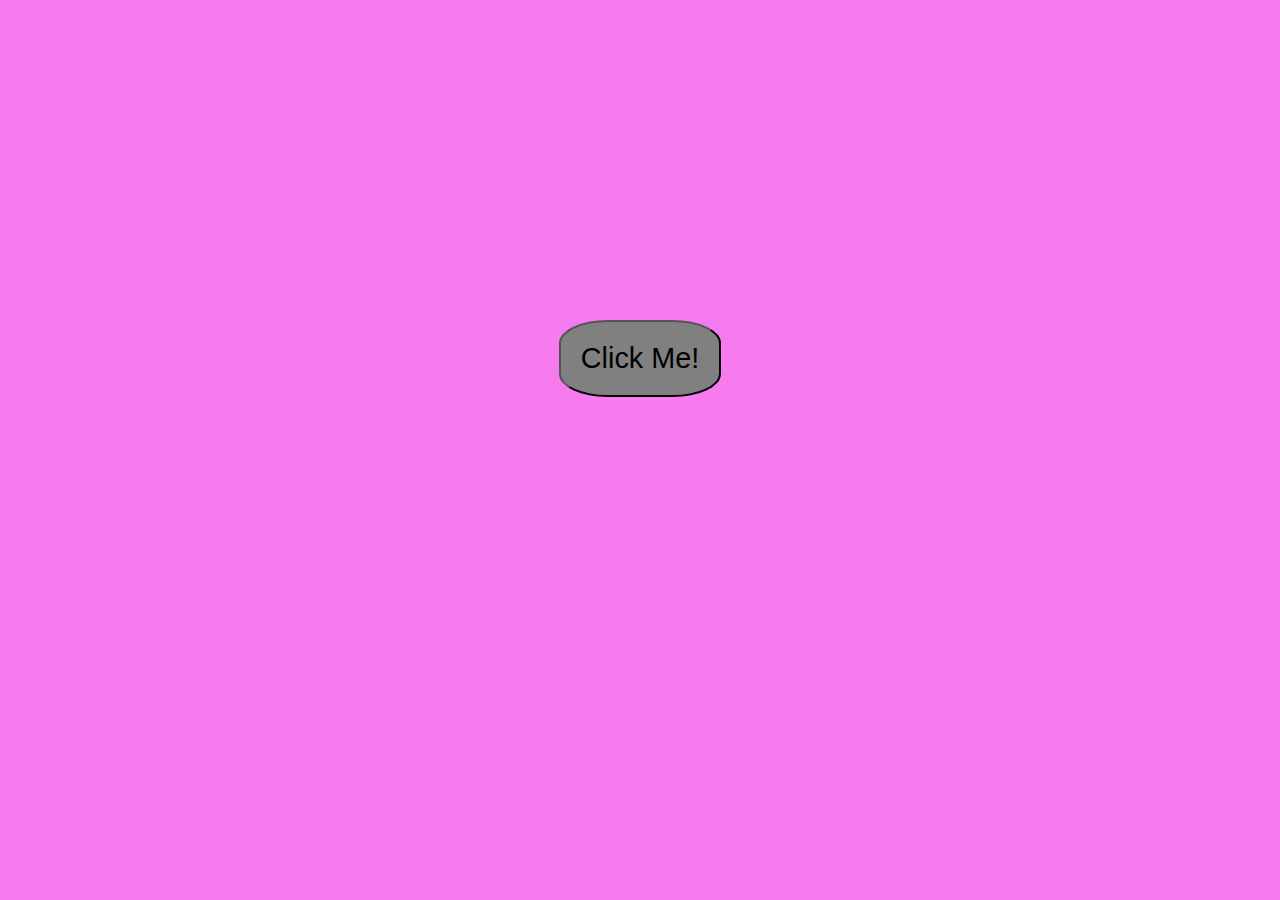
<file: 100plus/1/index.html>
<!DOCTYPE html>
<html lang="en">
<head>
	<meta charset="UTF-8">
	<meta name="viewport" content="width=device-width, initial-scale=1.0">
	<link rel="stylesheet" href="style.css">
	<title>Change bg color</title>
</head>
<body>
	<input type="submit" value="Click Me!" onclick="clickBtn(this);">
	<script src="app.js"></script>
</body>
</html>
</file>
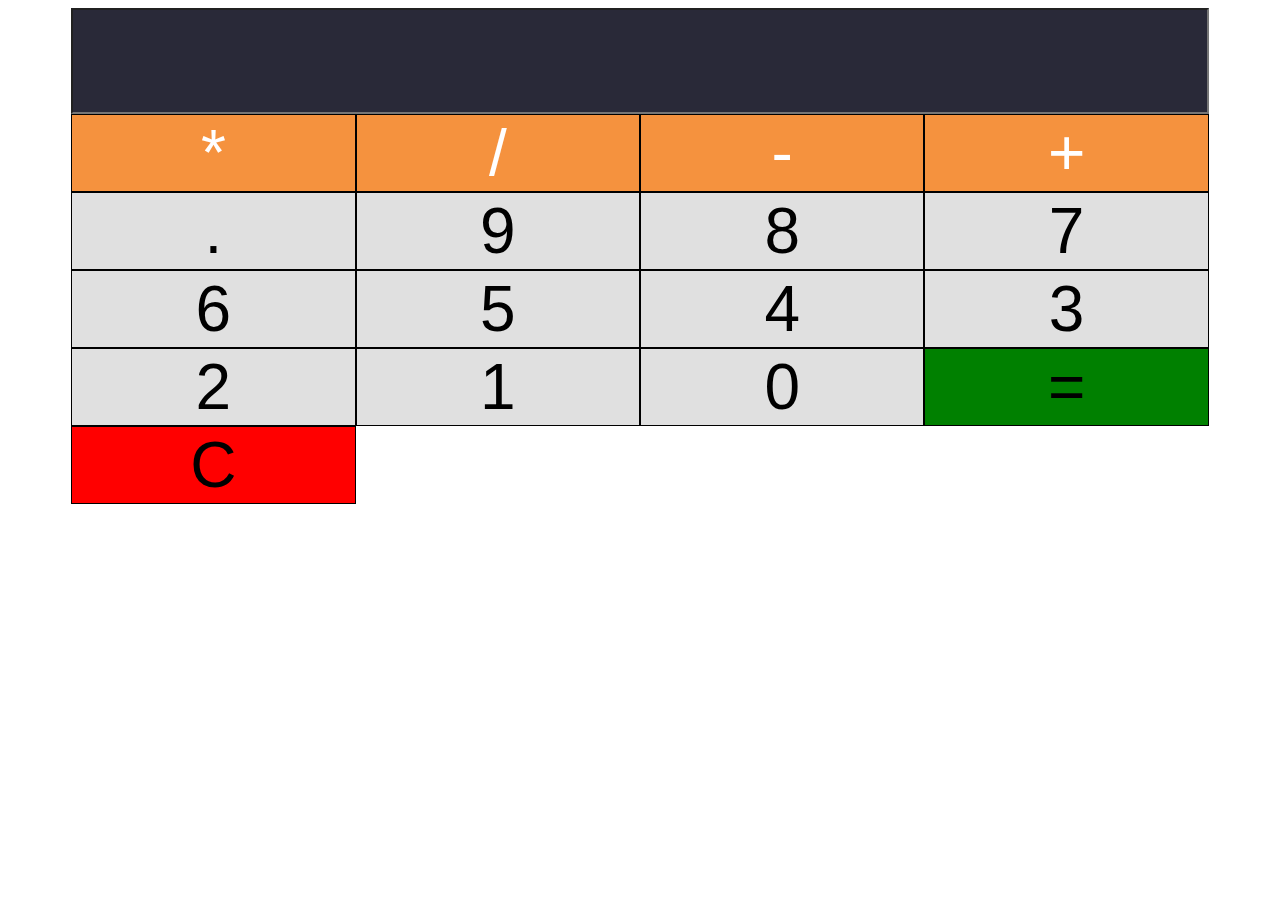
<file: 100plus/10/index.html>
<!DOCTYPE html>
<html lang="en">
<head>
    <meta charset="UTF-8">
    <meta name="viewport" content="width=device-width, initial-scale=1.0">
    <link rel="stylesheet" href="style.css">
    <title>Document</title>
</head>
<body>
    <div id="wrapper">
        <input type="text" id="input">
        <div class="buttons">
            <button class="operation btn">*</button>
            <button class="operation btn">/</button>
            <button class="operation btn">-</button>
            <button class="operation btn">+</button>
            <button class="number btn">.</button>
            <button class="number btn">9</button>
            <button class="number btn">8</button>
            <button class="number btn">7</button>
            <button class="number btn">6</button>
            <button class="number btn">5</button>
            <button class="number btn">4</button>
            <button class="number btn">3</button>
            <button class="number btn">2</button>
            <button class="number btn">1</button>
            <button class="number btn">0</button>
            <button id="result">=</button>
            <button id="clear">C</button>
        </div>
    </div>
    <script src="app.js"></script>
</body>
</html>
</file>
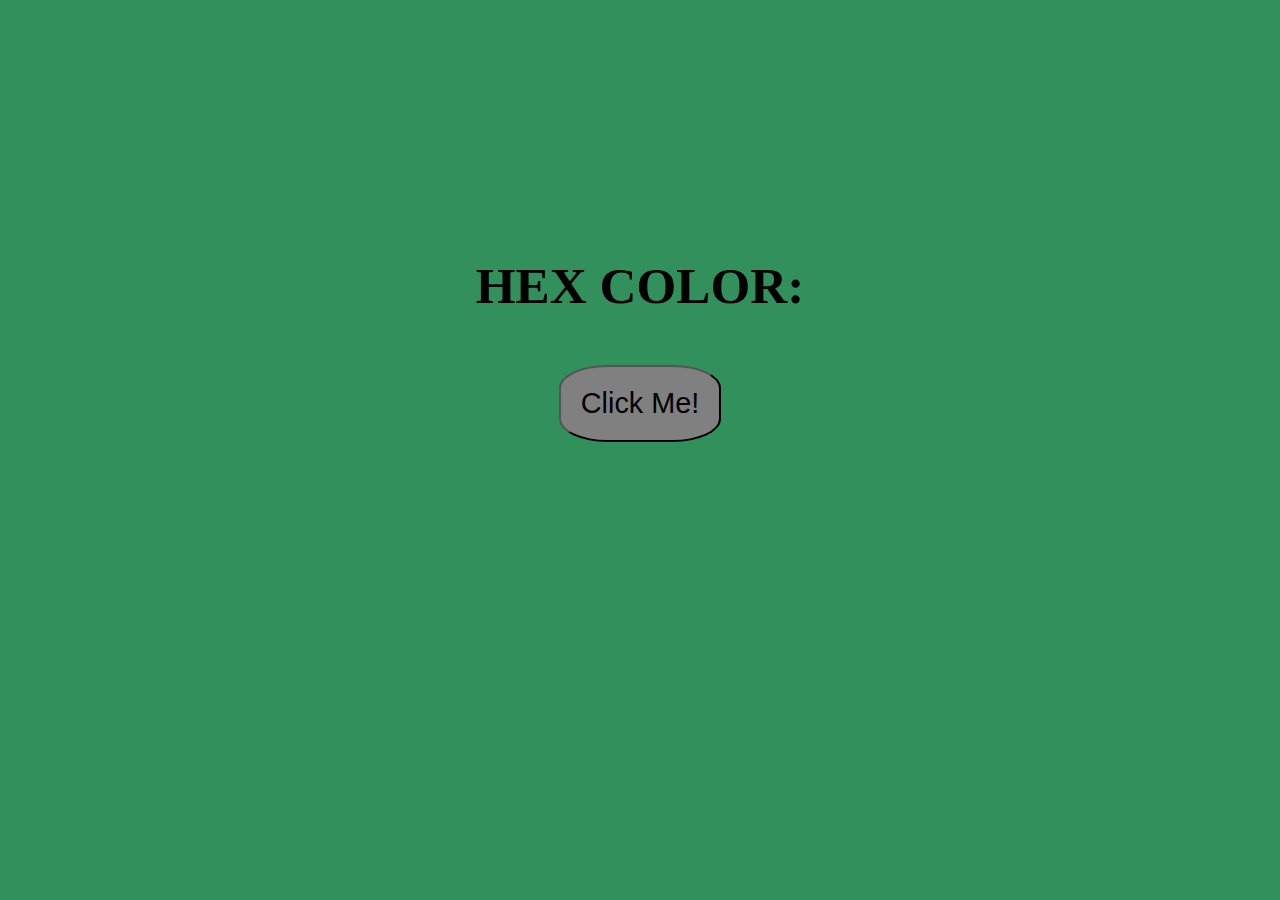
<file: 100plus/2/index.html>
<!DOCTYPE html>
<html lang="en">
<head>
	<meta charset="UTF-8">
	<meta name="viewport" content="width=device-width, initial-scale=1.0">
	<link rel="stylesheet" href="style.css">
	<title>Generate random HEX color</title>
</head>
<body>
	<h1>HEX COLOR: <span id="hex"></span></h1>
	<input type="submit" value="Click Me!" onclick="clickBtn()">
	<script src="app.js"></script>
</body>
</html>
</file>
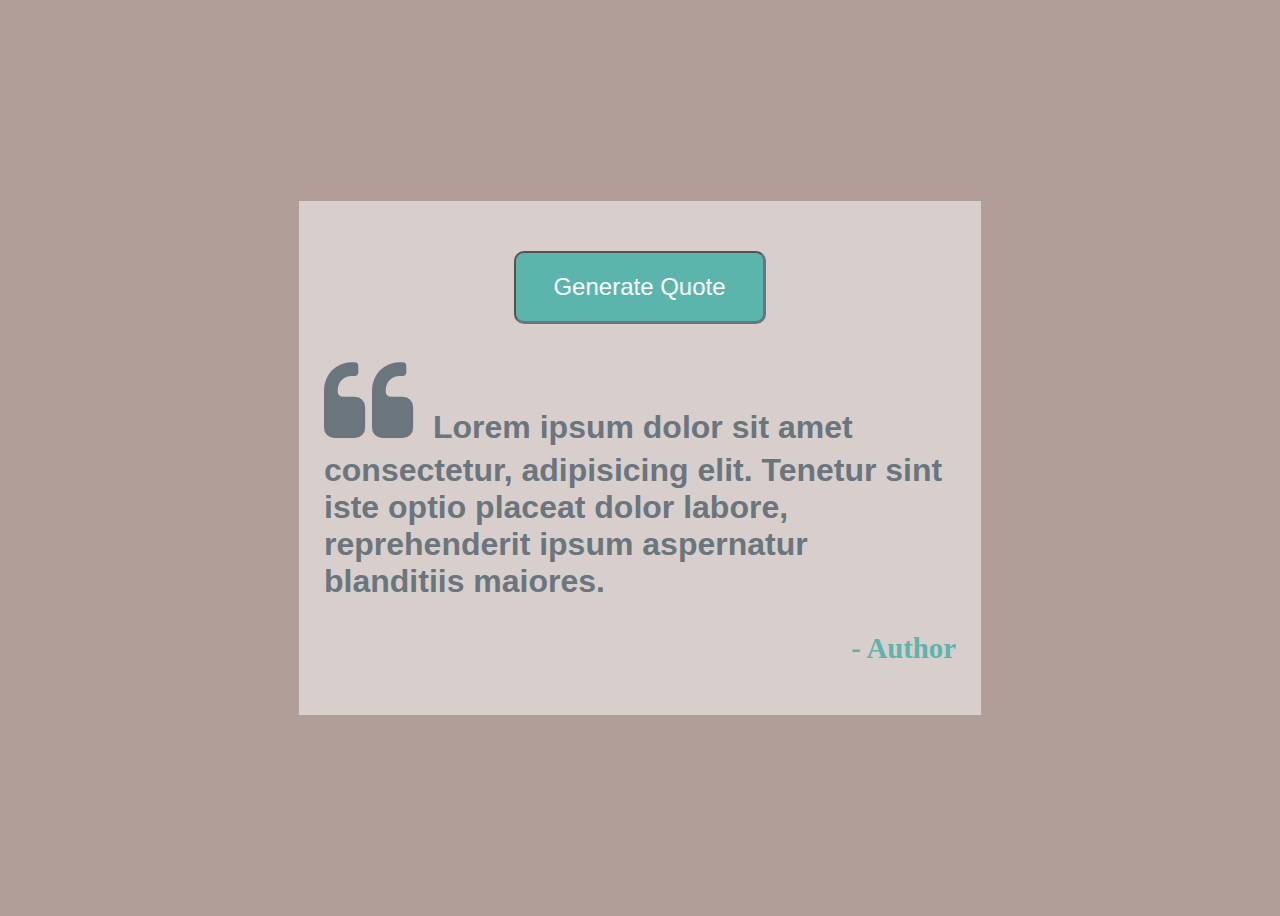
<file: 100plus/3/index.html>
<!DOCTYPE html>
<html lang="en">
<head>
	<meta charset="UTF-8">
	<meta name="viewport" content="width=device-width, initial-scale=1.0">
	<link rel="stylesheet" href="https://maxcdn.bootstrapcdn.com/font-awesome/4.5.0/css/font-awesome.min.css">
	<link rel="stylesheet" href="style.css">
	<title>Random Quotes Project</title>
</head>
<body>
	<div id="wrapper">
		<div id="blockquote"> 
			<input type="submit" onclick="generateQuote()" value="Generate Quote">
			<p id="quote"><i class="fa fa-quote-left fa-3x" id="q"></i>Lorem ipsum dolor sit amet consectetur, adipisicing elit. Tenetur sint iste optio placeat dolor labore, reprehenderit ipsum aspernatur blanditiis maiores.</p>
			<h5 id="author">- Author</h5>
		</div>
	</div>
	<script src="app.js"></script>
</body>
</html>
</file>
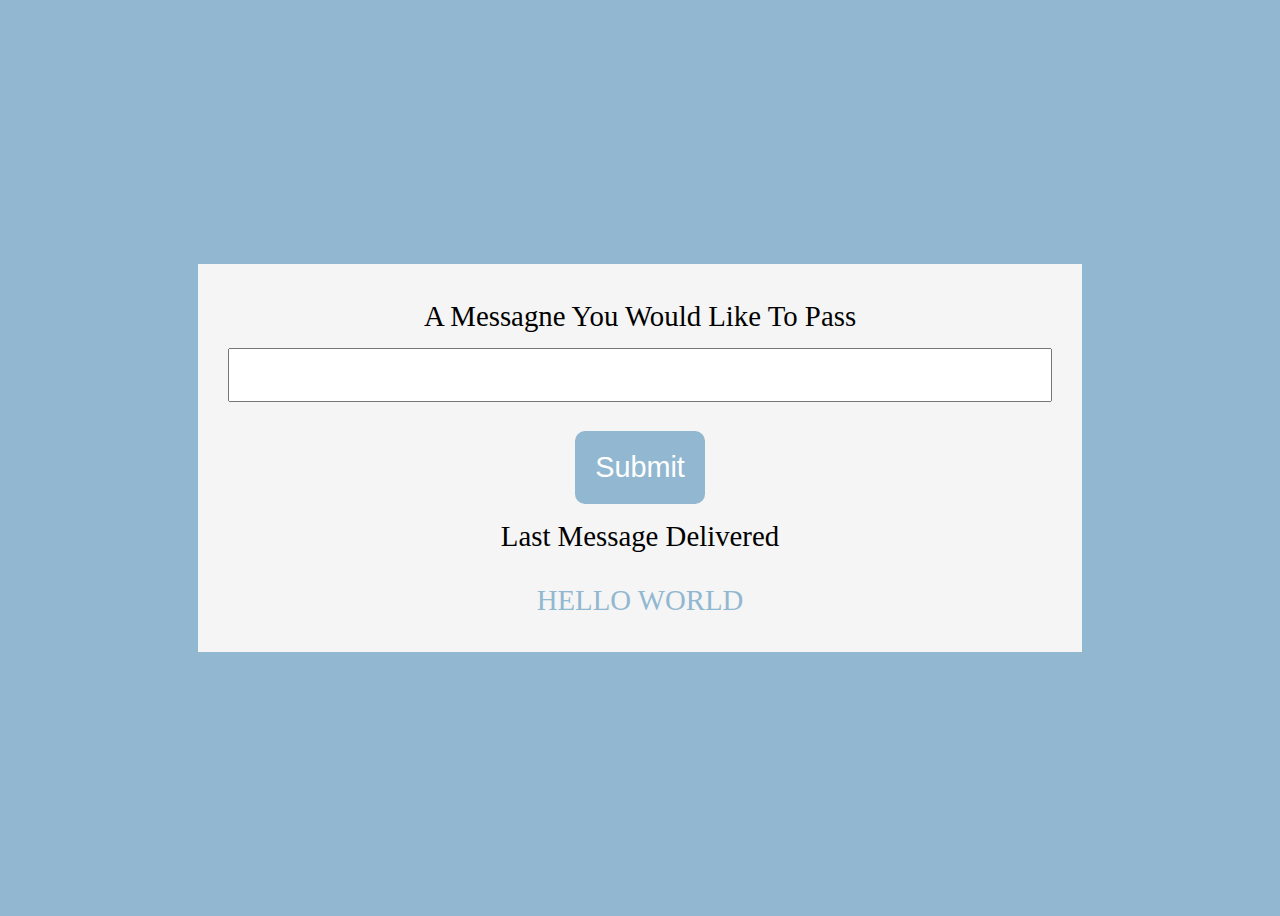
<file: 100plus/4/index.html>
<!DOCTYPE html>
<html lang="en">
<head>
	<meta charset="UTF-8">
	<meta name="viewport" content="width=device-width, initial-scale=1.0">
	<link rel="stylesheet" href="style.css">
	<title>Pass the Message Project</title>
</head>
<body>
	<div id="wrapper">
		<div id="blockMessage">
			<span>A Messagne You Would Like To Pass</span>
			<input type="text" id="message">
			<input type="submit" id="btn" onclick="submitMessage()">
			<span id="error">Please Enter A Value To Pass</span>
			<span>Last Message Delivered</span>
			<span id="result">HELLO WORLD</span>
		</div>
	</div>
	<script src="app.js"></script>
</body>
</html>
</file>
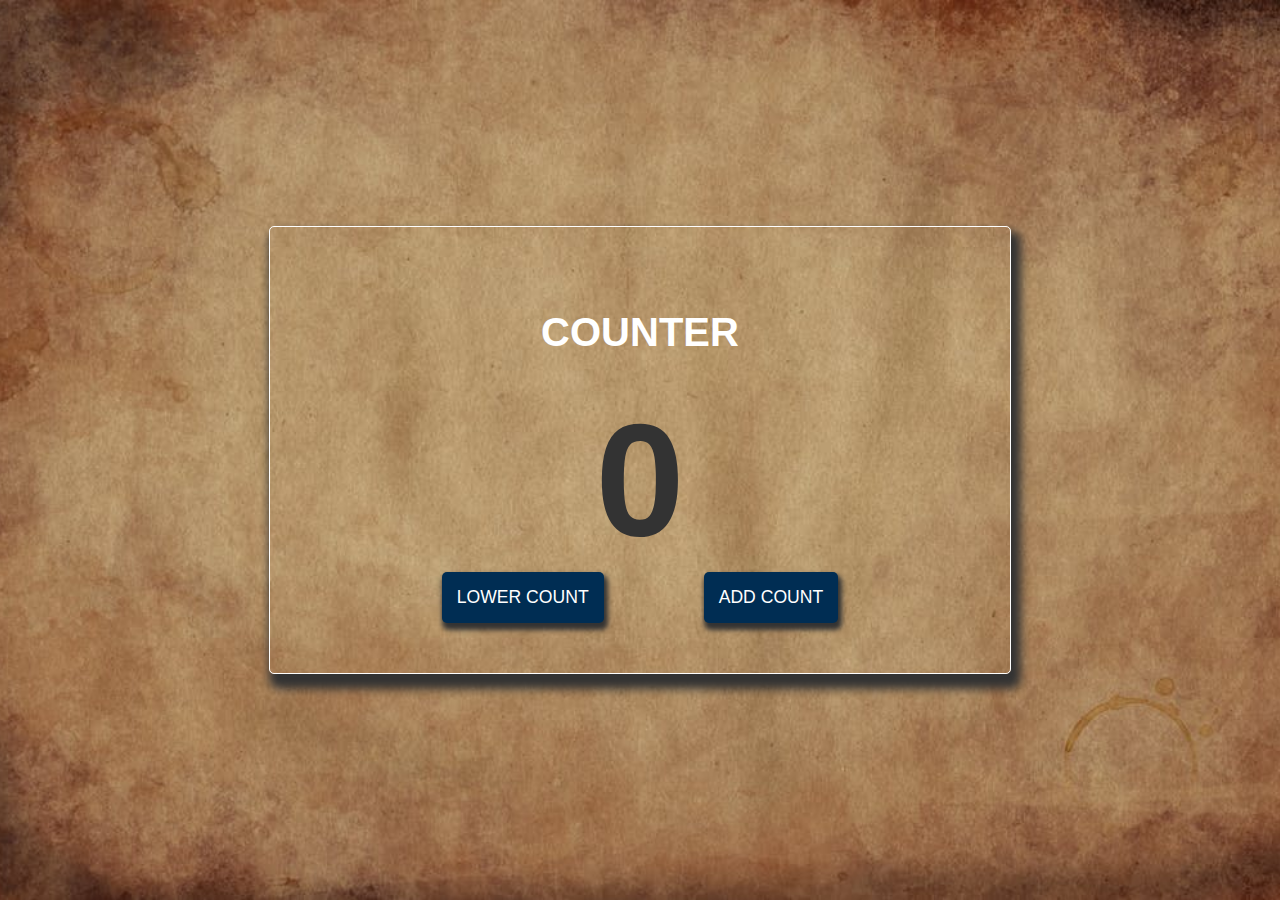
<file: 100plus/5/index.html>
<!DOCTYPE html>
<html lang="en">
<head>
	<meta charset="UTF-8">
	<meta name="viewport" content="width=device-width, initial-scale=1.0">
	<link rel="stylesheet" href="style.css">
	<title>Counter JavaScript Project</title>
</head>
<body>
	<div id="counter">
		<h2>COUNTER</h2>
		<span id="result">0</span>
		<div id="btnBlock">
			<input type="submit" id="lower" value="LOWER COUNT" class="btn" onclick="lowerNum()">
			<input type="submit" id="add" value="ADD COUNT" class="btn" onclick="addNum()">
		</div>
	</div>
	<script src="app.js"></script>
</body>
</html>
</file>
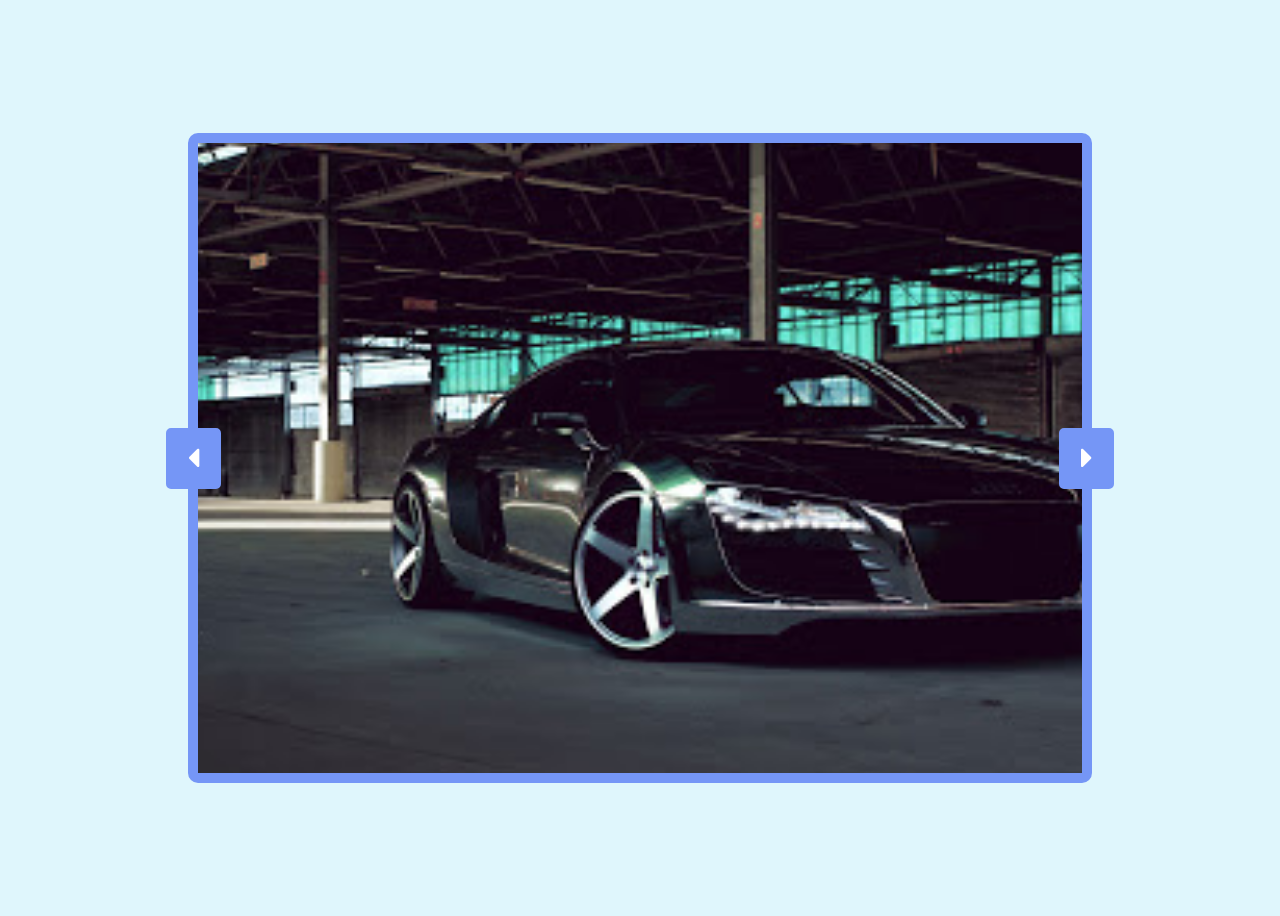
<file: 100plus/6/index.html>
<!DOCTYPE html>
<html lang="en">
<head>
	<meta charset="UTF-8">
	<meta name="viewport" content="width=device-width, initial-scale=1.0">
	<link rel="stylesheet" href="style.css">
	<link rel="stylesheet" href="https://cdnjs.cloudflare.com/ajax/libs/font-awesome/4.7.0/css/font-awesome.min.css">
	<title>Background Image Slider Project</title>
</head>
<body>
	<div id="wrapper">
		<div id="content"></div>
	</div>
	<div id="buttons">
		<a class="btn btn-left" onclick="left()"><i class="fa fa-caret-left"></i></a>
		<a class="btn btn-right" onclick="right()"><i class="fa fa-caret-right"></i></a>
	</div>
	<script src="app.js"></script>
</body>
</html>
</file>
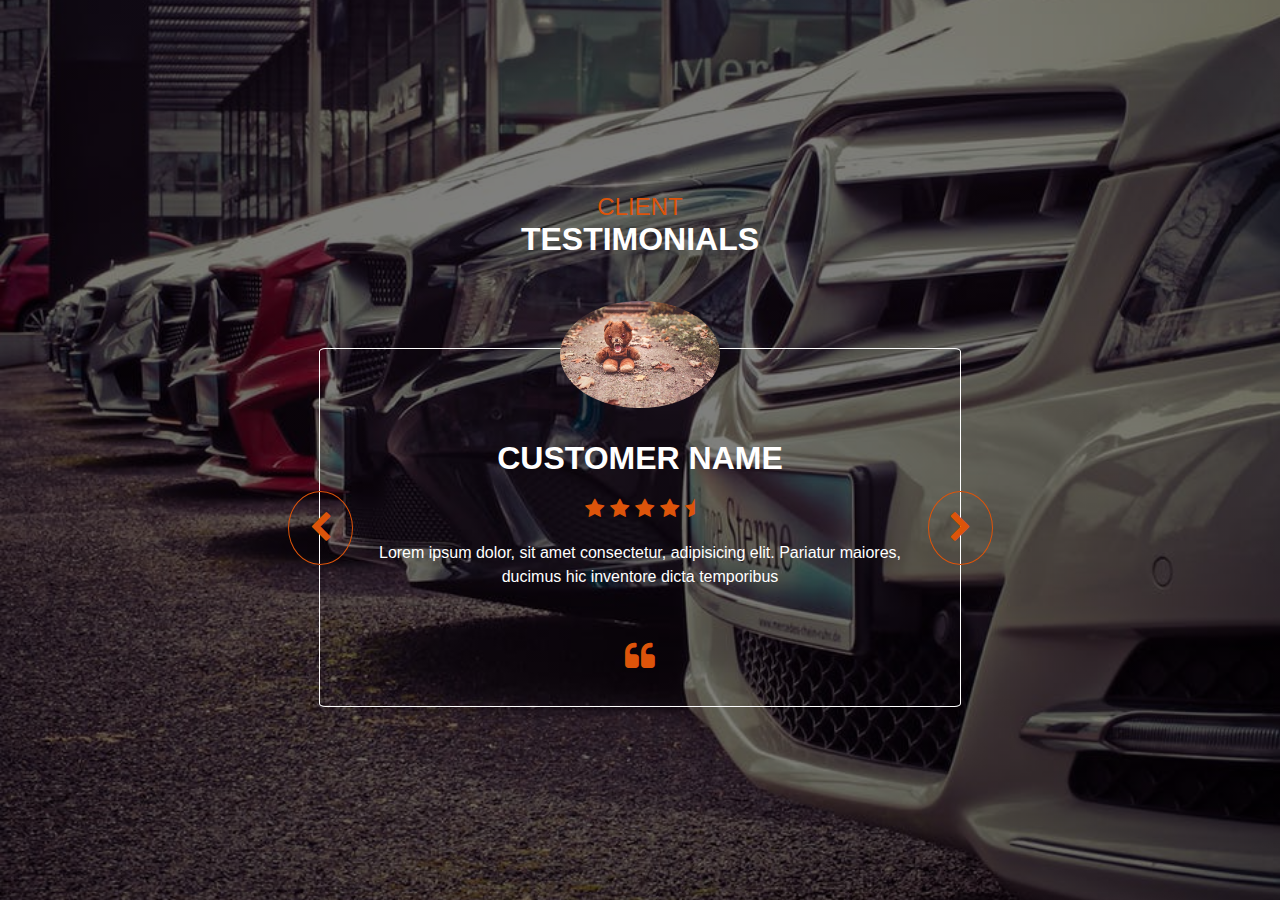
<file: 100plus/7/index.html>
<!DOCTYPE html>
<html lang="en">
<head>
	<meta charset="UTF-8">
	<meta name="viewport" content="width=device-width, initial-scale=1.0">
	<link rel="stylesheet" href="style.css">
	<link rel="stylesheet" href="https://maxcdn.bootstrapcdn.com/font-awesome/4.5.0/css/font-awesome.min.css">
	<title>Testimonials-Project</title>
</head>
<body class="flex col">
	<div class="header-info flex col">
		<span id="client" class="clr">CLIENT</span>
		<h1 class="clr-2">TESTIMONIALS</h1>
	</div>
	<div id="wrapper" class="flex col">
		<div class="customer-card flex col">
			<img src="./img/customer-0.jpg" id="customer-photo" class="flex">
			<h3 id="customer-name" class="clr-2">Customer Name</h3>
			<span class="star-icon">
				<i class="fa fa-star clr"></i>
				<i class="fa fa-star clr"></i>
				<i class="fa fa-star clr"></i>
				<i class="fa fa-star clr "></i>
				<i class="fa fa-star-half clr"></i>
			</span>
			<p id="testimonial" class="clr-2">
				Lorem ipsum dolor, sit amet consectetur, adipisicing elit. Pariatur maiores, ducimus hic inventore dicta temporibus
			</p>
			<span class="quote-icon clr">
				<i class="fa fa-quote-left"></i>
			</span>
		</div>
		<div id="buttons" class="flex">
			<a href="#" id="prev" class="clr flex"><i class="fa fa-chevron-left"></i></a>
			<a href="#" id="next" class="clr flex"><i class="fa fa-chevron-right"></i></a>
		</div>
	</div>
	<script src="app.js"></script>
</body>
</html>
</file>
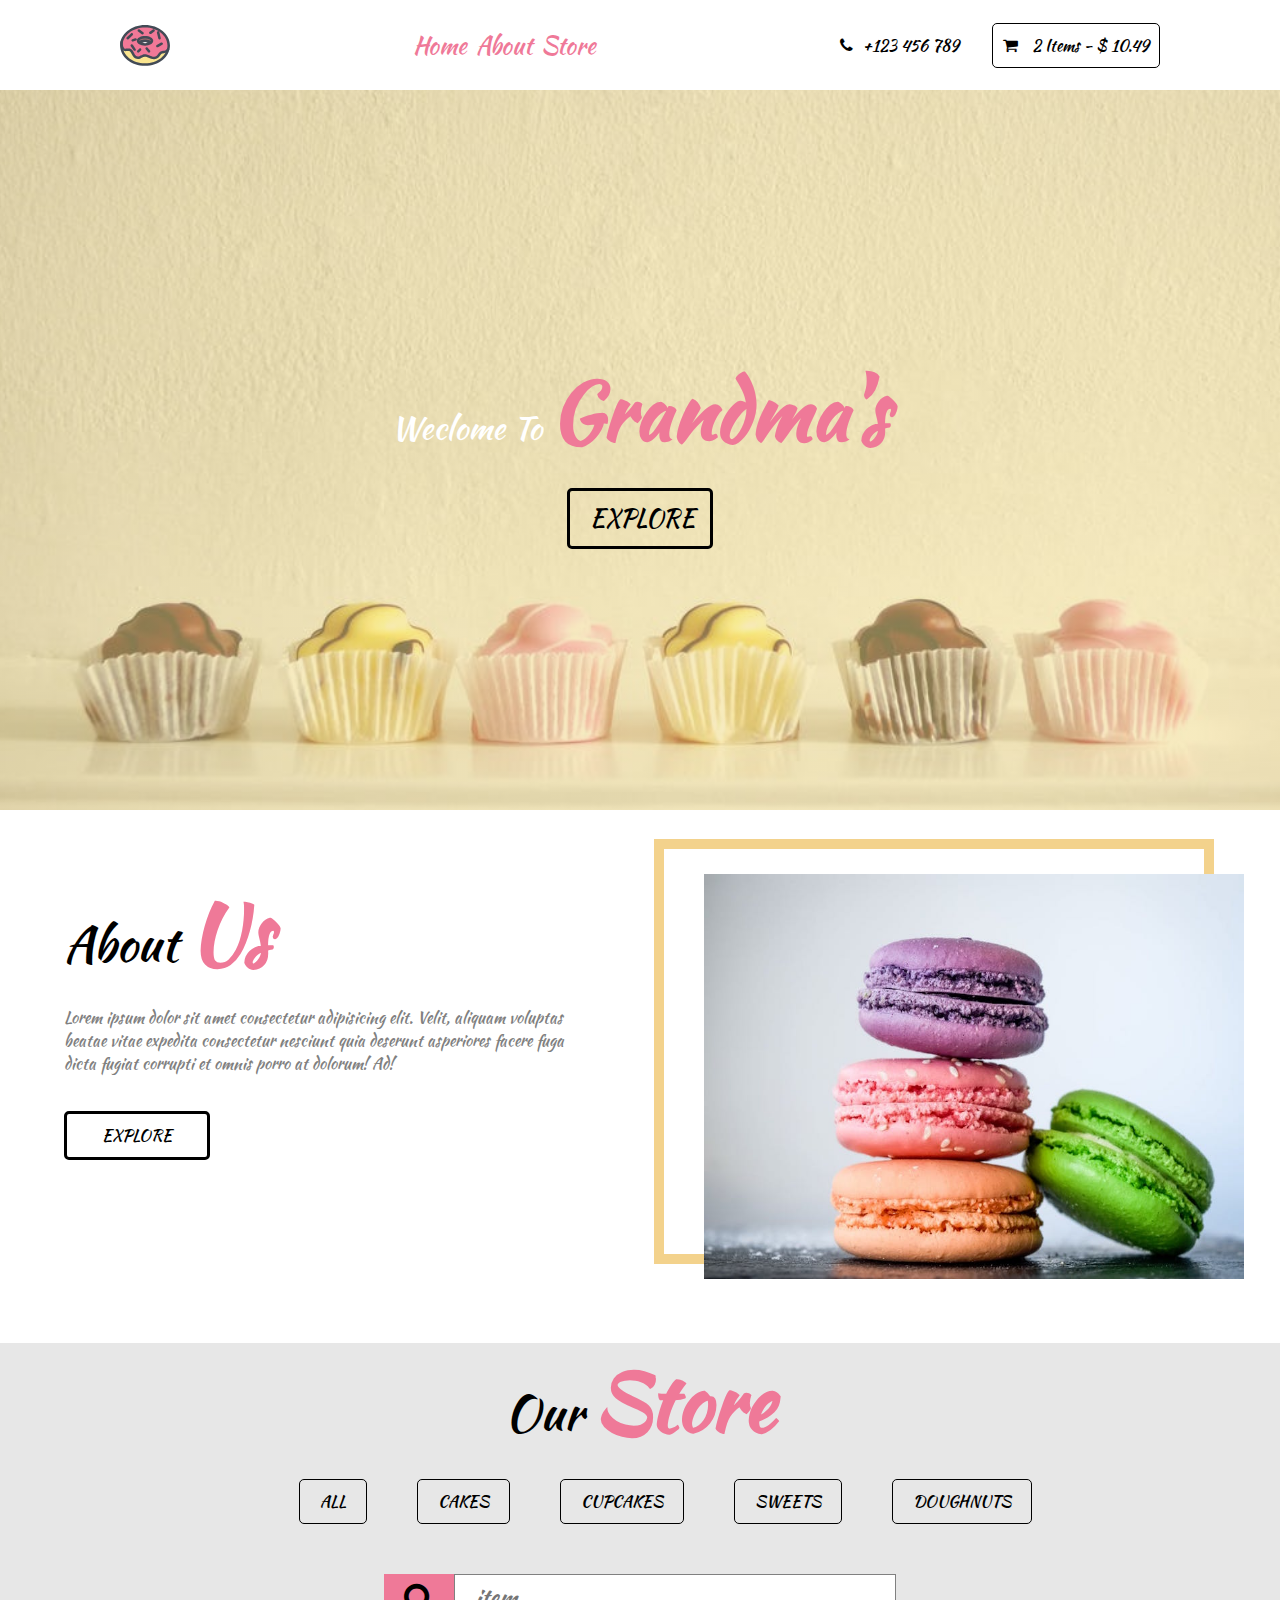
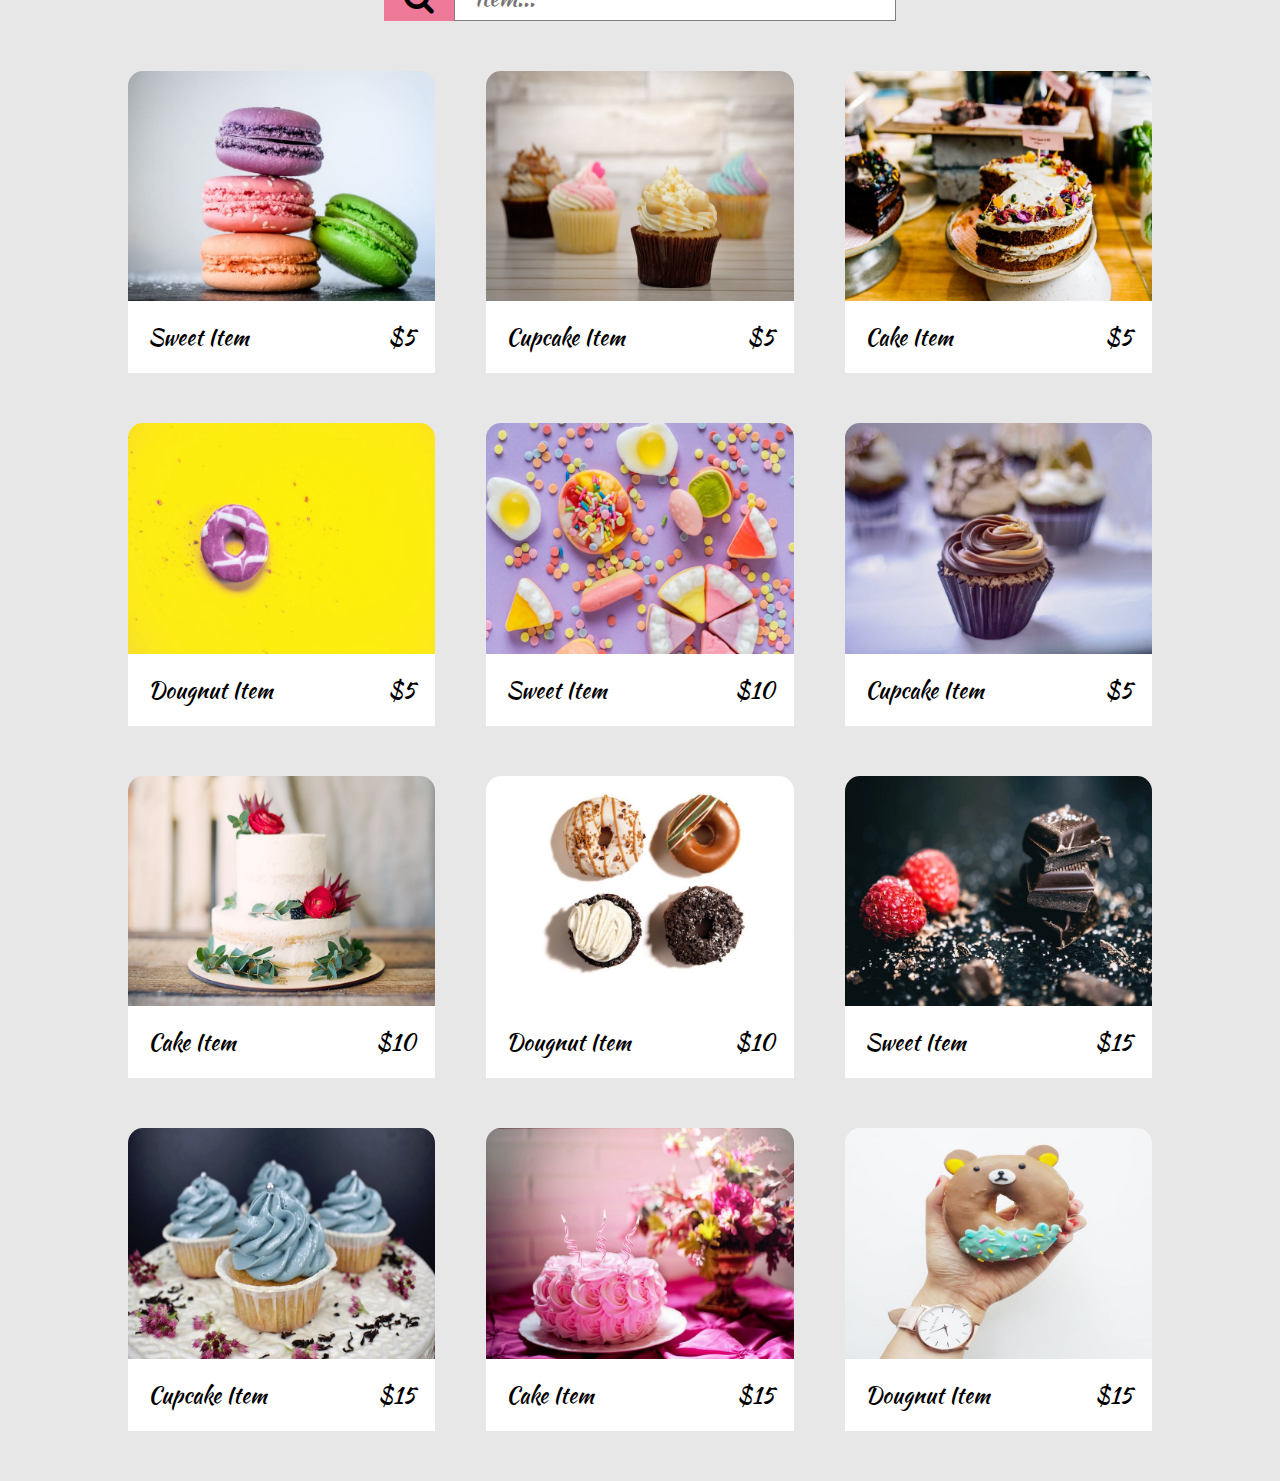
<file: 100plus/8/index.html>
<!DOCTYPE html>
<html lang="en">
<head>
	<meta charset="UTF-8">
	<meta name="viewport" content="width=device-width, initial-scale=1.0">
	<link rel="stylesheet" href="style.css">
	<link rel="stylesheet" href="https://maxcdn.bootstrapcdn.com/font-awesome/4.5.0/css/font-awesome.min.css">
	<title>Filter-Project</title>
</head>
<body>
	<div id="wrapper">
		<header>
			<div id="logo" class="margin-header"><a href="#"><img src="img/logo.svg" alt=""></a></div>
			<nav>
				<a href="#" class="clr-1">Home</a>
				<a href="#about" class="clr-1">About</a>
				<a href="#store" class="clr-1">Store</a>
			</nav>
			<div id="info">
				<a href="#" class="clr-2"><i class="fa fa-phone"></i>+123 456 789</a>
				<a href="#" class="clr-2 btn-1">
					<i class="fa fa-shopping-cart"></i>
					<span id="item-count">2</span> 
					<span>Items - $</span>
					<span id="item-total">10.49</span>
				</a>
			</div>
		</header>
		<div id="welcome">
			<span>Weclome To <span class="big-pink">Grandma's</span></span>
			<a href="#store" class="btn-2">Explore</a>
		</div>
		<div id="about-us-block">
			<div id="about">
				<span class="header-text">About <span class="big-pink">Us</span></span>
				<p>
					Lorem ipsum dolor sit amet consectetur adipisicing elit. Velit, aliquam voluptas beatae vitae expedita consectetur nesciunt quia deserunt asperiores facere fuga dicta fugiat corrupti et omnis porro at dolorum! Ad!
				</p>
				<a href="#about" class="btn-2" name="about">Explore</a>
			</div>
			<div id="image">
				<img src="./img/sweets-1.jpeg" id="main-image">
				<div id="border"></div>
			</div>
		</div>
		<div id="store" name="store">
			<div id="store-top">
				<span class="header-text">Our <span class="big-pink">Store</span></span>
			</div>
			<div id="store-nav" class="storeNav">
				<a href="#search" class="btn-3" id="All">all</a>
				<a href="#search" class="btn-3" id="Cakes">cakes</a>
				<a href="#search" class="btn-3" id="Cupcakes">cupcakes</a>
				<a href="#search" class="btn-3" id="Sweets">sweets</a>
				<a href="#search" class="btn-3" id="Doughnuts">doughnuts</a>
			</div>
			<div class="input-group">
				<div>
					<span class="search-box" id="search-icon"><i class="fa fa-search" name="search"></i></span>
					<input type="text" class="form-control" placeholder="item..." id="search-item">
				</div>
			</div>
			<div id="store-items" data-category="All">
				<div class="store-item" data-category="Sweets">
					<div class="img-container">
						<img src="./img/sweets-1.jpeg" alt="" class="store-img">
						<span class="store-item-icon">
                			<i class="fa fa-shopping-cart"></i>
              			</span>
					</div>
					<div class="store-item-info">
						<span class="name-item" data-name="Sweet Item"></span>
						<span class="price-item" data-price="$5"></span>
					</div>
				</div>
				<div class="store-item" data-category="Cupcakes">
					<div class="img-container">
						<img src="./img/cupcake-1.jpeg" alt="" class="store-img">
						<span class="store-item-icon">
                			<i class="fa fa-shopping-cart"></i>
              			</span>
              		</div>
					<div class="store-item-info">
						<span class="name-item" data-name="Cupcake Item"></span>
						<span class="price-item" data-price="$5"></span>
					</div>
				</div>
				<div class="store-item" data-category="Cakes">
					<div class="img-container">
						<img src="./img/cake-1.jpeg" alt="" class="store-img">
						<span class="store-item-icon">
                			<i class="fa fa-shopping-cart"></i>
              			</span>
					</div>
					<div class="store-item-info">
						<span class="name-item" data-name="Cake Item"></span>
						<span class="price-item"data-price="$5"></span>
					</div>
				</div>

				<div class="store-item" data-category="Doughnuts">
					<div class="img-container">
						<img src="./img/doughnut-1.jpeg" alt="" class="store-img">
						<span class="store-item-icon">
                			<i class="fa fa-shopping-cart"></i>
              			</span>
					</div>
					<div class="store-item-info">
						<span class="name-item" data-name="Dougnut Item"></span>
						<span class="price-item" data-price="$5"></span>
					</div>
				</div>
				<div class="store-item" data-category="Sweets">
					<div class="img-container">
					<img src="./img/sweets-2.jpeg" alt="" class="store-img">
					<span class="store-item-icon">
                			<i class="fa fa-shopping-cart"></i>
              			</span>
					</div>
					<div class="store-item-info">
						<span class="name-item" data-name="Sweet Item"></span>
						<span class="price-item" data-price="$10"></span>
					</div>
				</div>
				<div class="store-item" data-category="Cupcakes">
					<div class="img-container">
						<img src="./img/cupcake-2.jpeg" alt="" class="store-img">
						<span class="store-item-icon">
                			<i class="fa fa-shopping-cart"></i>
              			</span>
					</div>
					<div class="store-item-info">
						<span class="name-item" data-name="Cupcake Item"></span>
						<span class="price-item" data-price="$5"></span>
					</div>
				</div>

				<div class="store-item" data-category="Cakes">
					<div class="img-container">
						<img src="./img/cake-2.jpeg" alt="" class="store-img">
						<span class="store-item-icon">
                			<i class="fa fa-shopping-cart"></i>
              			</span>
					</div>
					<div class="store-item-info">
						<span class="name-item" data-name="Cake Item"></span>
						<span class="price-item" data-price="$10"></span>
					</div>
				</div>
				<div class="store-item" data-category="Doughnuts">
					<div class="img-container">
						<img src="./img/doughnut-2.jpeg" alt="" class="store-img">
						<span class="store-item-icon">
                			<i class="fa fa-shopping-cart"></i>
              			</span>
					</div>
					<div class="store-item-info">
						<span class="name-item" data-name="Dougnut Item"></span>
						<span class="price-item" data-price="$10"></span>
					</div>
				</div>
				<div class="store-item" data-category="Sweets">
					<div class="img-container">
						<img src="./img/sweets-3.jpeg" alt="" class="store-img">
						<span class="store-item-icon">
                			<i class="fa fa-shopping-cart"></i>
              			</span>
					</div>
					<div class="store-item-info">
						<span class="name-item" data-name="Sweet Item"></span>
						<span class="price-item"data-price="$15"></span>
					</div>
				</div>
				<div class="store-item" data-category="Cupcakes">
					<div class="img-container">
						<img src="./img/cupcake-3.jpeg" alt="" class="store-img">
						<span class="store-item-icon">
                			<i class="fa fa-shopping-cart"></i>
              			</span>
					</div>
					<div class="store-item-info">
						<span class="name-item" data-name="Cupcake Item"></span>
						<span class="price-item" data-price="$15"></span>
					</div>
				</div>
				<div class="store-item" data-category="Cakes">
					<div class="img-container">
						<img src="./img/cake-3.jpeg" alt="" class="store-img">
						<span class="store-item-icon">
                			<i class="fa fa-shopping-cart"></i>
              			</span>
					</div>
					<div class="store-item-info">
						<span class="name-item" data-name="Cake Item"></span>
						<span class="price-item" data-price="$15"></span>
					</div>
				</div>
				<div class="store-item" data-category="Doughnuts">
					<div class="img-container">
						<img src="./img/doughnut-3.jpeg" alt="" class="store-img">
						<span class="store-item-icon">
                			<i class="fa fa-shopping-cart"></i>
              			</span>
              		</div>
					<div class="store-item-info">
						<span class="name-item" data-name="Dougnut Item"></span>
						<span class="price-item" data-price="$15"></span>
					</div>
				</div>
			</div>
		</div>
	</div>
	<div id="container">
		<div id="modal-bg">
			<span id="modal-close"><i class="fa fa-times-circle"></i></span>
			<div id="modal-item"></div>
			<span class="modal-control" id="btnLeft"><i class="fa fa-caret-left"></i></span>
			<span class="modal-control" id="btnRight"><i class="fa fa-caret-right"></i></span>
		</div>
	</div>
	<script src="app.js"></script>
</body>
</html>
</file>
<file: 100plus/1/style.css>
* {
	margin: 0;
	padding: 0;
}

body {
	display: flex;
	flex-direction: column;
	align-items: center;
	justify-content: center;
	background-color: #F67BEF;
}

input {
	margin-top: 25%;
	font-size: 1.8em;
	background-color: gray;
	border-radius: 30%;
	padding: 20px;
}
</file>
<file: 100plus/10/style.css>
body {
    display: flex;
    justify-content: center;
    align-items: center;
}

#wrapper {
    display: flex;
    flex-direction: column;
    flex-wrap: wrap;
    width: 90%;
}

.buttons {
    display: flex;
    flex-wrap: wrap;
}

.operation {
    background-color: rgb(245,146,62);
    color: white;
}

.buttons button {
    width: 25%;
    display: flex;
    justify-content: center;
    align-items: center;
    font-size: 4rem;
    transition: 2s;
    border: 1px solid black;
}

.buttons button:hover {
    background-color: blue;
    transition: 2s;
    color: white;
}

#input {
    font-size: 5rem;
    padding: 5px;
    background-color: rgb(41,41,56);
    color: white;
}

#result {
    background-color: green;
}

#result:hover {
    background-color: blue;
}

#clear {
    background-color: red;
}

#clear:hover {
    background-color: blue;
}

.number {
    background-color:rgb(224,224,224)
}
</file>
<file: 100plus/2/style.css>
* {
	margin: 0;
	padding: 0;
}

body {
	display: flex;
	flex-direction: column;
	align-items: center;
	justify-content: center;
	padding-top: 20%;
	background: #32905C;
}

h1 {
	font-size: 3.2rem;
	margin-bottom: 50px;
}

input {
	font-size: 1.8em;
	background-color: gray;
	border-radius: 30%;
	padding: 20px;
}
</file>
<file: 100plus/3/style.css>
body {
	background: #B19E99;
	display: flex;
	min-height: 100vh;
}

#wrapper {
	display: flex;
	width: 100%;
	flex-direction: row;
	align-items: center;
	justify-content: center;
}

#blockquote {
	display: flex;
	flex-direction: column;
	background: #D8CFCC;
	width: 50%;
	padding: 50px 25px;
	align-items: center;
	align-self: center;
}

p {
	font-size: 2rem;
	color: #6B757D;
	font-family: "Arial", sans-serif;
	font-weight: bold;
}

i {
	margin-right: 20px;
}

input {
	display: flex;
	justify-content: center;
	text-decoration: none;
	width: 40%;
	padding: 20px 0;
	font-size: 1.5rem;
	background: #5CB5AC;
	color: white;
	border-right: 3px solid #6B757D;
	border-bottom: 3px solid #6B757D;
	border-radius: 10px;
}

input:hover {
	color: #6B757D;
	background: #B19E99;
	cursor: pointer;
}

h5 {
	width: 100%;
	display: flex;
	flex-direction: column;
	margin: 0;
	color: #5CB5AC;
	font-size: 1.8rem;
	align-items: flex-end;
}
</file>
<file: 100plus/4/style.css>
body {
	display: flex;
	flex-direction: row;
	height: 100vh;
	background: #91B8D0;
	justify-content: center;
	align-items: center;
}

#wrapper {
	display: flex;
	flex-direction: column;
	width: 70%;
	height: auto;
	background: #F5F5F5;
}

#blockMessage {
	display: flex;
	flex-direction: column;
	align-items: center;
	padding: 20px;
	line-height: 4rem;
}

span {
	font-size: 1.8rem;
}

#message {
	width: 95%;
	padding: 1%;
	font-size: 1.8rem;
}

#btn {
	margin-top: 1.8rem;
	font-size: 1.8rem;
	padding: 20px;
	color: white;
	background: #91B8D0;
	border: 0;
	border-radius: 10px;
}

#btn:hover {
	color: gray;
	cursor: pointer;
}

#result {
	color: #91B8D0;
}

#error {
	display: none;
	margin: 20px;
	width: 95%;
	background: #FAD7DA;
	color: #E01E2A;
	text-align: center;
}
</file>
<file: 100plus/5/style.css>
body {
	margin: 0;
	display: flex;
	min-height: 100vh;
	background: url("./img/mainBcg.jpeg") center/cover fixed no-repeat;
	justify-content: center;
	align-items: center;
}

* {
	font-family: "Arial", sans-serif;
}

h2 {
	color: white;
	font-weight: bold;
	font-size: 2.5rem;
}

#counter {
	display: flex;
	width: 50%;
	border: 1px solid white;
	padding: 50px;
	flex-direction: column;
	align-items: center;
	font-weight: bold;
	box-shadow: 5px 10px 10px 5px #333333;
	border-radius: 5px;
	transition: 0.5s;
}

#counter:hover {
	box-shadow: 2px 5px 5px 2px #333333;
	transition: 0.5s;
}

.btn {
	border: 0;
	border-radius: 5px;
	background: #002D53;
	color: white;
	font-size: 1.1rem;
	padding: 15px;
	box-shadow: 2px 5px 5px 2px #333333;
	transition: 0.3s;
}

.btn:hover {
	background: #00A6EB;
	cursor: pointer;
	box-shadow: 1px 3px 3px 1px #333333;
	transition: 0.3s;
}

#add {
	margin-left: 100px;
}

#result {
	color: #333333;
	font-size: 10rem;
}

#btnBlock {
	display: flex;
	flex-direction: row;
	justify-content: space-between;
}
</file>
<file: 100plus/6/style.css>
body {
	display: flex;
	flex-direction: column;
	min-height: 100vh;
	justify-content: center;
	align-items: center;
	overflow: hidden;
	background-color: #DFF6FC;
}

#wrapper {
	display: flex;
	flex-direction: column;
	min-height: 70vh;
	width: 70%;
	border: 10px solid #7596F6;
	border-radius: 10px;
	align-items: center;
}

#content {
	min-height: 70vh;
	width: 100%;
	background: url("./img/1.jpg") center/cover fixed no-repeat;
	justify-content: space-between;
	align-items: center;
	flex-wrap: nowrap;
}

#buttons {
	display: flex;
	justify-content: space-between;
	width: 74%;
	position: absolute;
	position: fixed;
}

.btn {
	font-size: 2rem;
	color: white;
	padding: 10px 20px;
	border: 2px solid #7596F6;
	background-color: #7596F6;
	transition: 0.2s;
	border-radius: 5px;
}

.btn:hover {
	background-color: white;
	color: #7596F6;
	transition: 0.2s;
	cursor: pointer;
}
</file>
<file: 100plus/7/style.css>
* {
	padding: 0;
	margin: 0;
	font-family: "Arial", sans-serif;
}

/***********TAGS STYLE**********/
body {
	min-height: 100vh;
	background: linear-gradient(rgba(0,0,0,0.5),rgba(0,0,0,0.5)), url("./img/questionBcg.jpeg") center/cover fixed no-repeat;
}

a {
	border: 1px solid #DD540A;
	border-radius: 50%;
	padding: 20px;
	text-decoration: none;
	font-size: 2rem;
	transition: 1s;
}

a:hover {
	background-color: #DD540A;
	color: white;
	transition: 1s;
}

h1, h3, p{
	text-align: center;
	width: 90%;
}

h3 {
	font-size: 2rem;
}

p {
	font-size: 1rem;
	z-index: 2;
	line-height: 1.5rem;
}

img {
	width: 10rem;
	border-radius: 50%;
	margin-bottom: 2rem;
	margin-top: -3rem;
}
/*********************************/

/**********CLASS STYLES***********/
.flex {
	display: flex;
}

.clr {
	color: #DD540A;
}

.clr-2 {
	color: white;
}

.col {
	flex-direction: column;
	align-items: center;
	justify-content: center;
}

.header-info {
	width: 50%;
	margin-bottom: 10vh;
}

.customer-card {
	width: 50%;
	height: auto;
	border: 1px solid white;
	border-radius: 1%;
}

.quote-icon {
	margin: 50px 0 30px 0;
	font-size: 2rem;
}

.star-icon {
	margin: 20px 0;
	font-size: 1.3rem;
}
/************************************/


/*************IDs Styles**************/
#wrapper {
	width: 100%;
}

#customer-name {
	text-transform: uppercase;
}

#client {
	font-size: 1.5rem;
}

#buttons {
	position: absolute;
	width: 100%;
	flex-direction: row;
	justify-content: space-around;
}
/***************************************/
</file>
<file: 100plus/8/style.css>
@font-face {
	font-family: 'KSR';
	src: url('./fonts/KaushanScript-Regular.ttf');
}

* {
	font-family: 'KSR';
	scroll-behavior: smooth;
}

body {
	margin: 0;
	display: flex;
	background: linear-gradient(rgba(235, 205, 96, 0.4),rgba(235, 205, 96, 0.4)), url('./img/headerBcg.jpeg') center/cover fixed no-repeat;
}

a {
	text-decoration: none;
}

.clr-1 {
	color: #ef7998;
}

.clr-2 {
	color: black;
}

.clr-3 {
	color: white;
}

.btn-1 {
	text-align: center;
	border: 1px solid black;
	padding: 10px;
	transition: 0.1s;
	border-radius: 5px;
}

.btn-1:hover {
	color: white;
	background-color: #ef7998;
	border-color: #ef7998;
	transition: 0.1s;
}

.fa-shopping-cart, .fa-phone {
	margin-right: 10px;
}

.btn-2, .btn-3 {
	text-align: center;
	border-radius: 5px;
	padding: 10px 20px;
	color: black;
	margin-top: 20px;
	transition: 0.6s;
	text-transform: uppercase;
}

.btn-2 {
	border: 3px solid black;
}

.btn-3 {
	border: 1px solid black;
}

#welcome > .btn-2 {
	font-size: 1.5rem;
	width: 100px;
}

.btn-2:hover, .btn-3:hover {
	color: #ef7998;
	background-color: black;
	transition: 0.6s;
}

#wrapper {
	display: flex;
	flex-direction: column;
	width: 100%;
}

header {
	background-color: white;
	display: flex;
	flex-direction: row;
	justify-content: space-around;
	width: 100%;
	padding: 20px 0;
}

nav {
	display: flex;
	width: 15%;
	flex-direction: row;
	justify-content: space-around;
	align-items: center;
}
nav>a {
	font-size: 1.5rem;
	transition: 0.6s;
}

nav>a:hover{
	color: black;
	transition: 0.6s;
}

#info {
	display: flex;
	flex-direction: row;
	width: 25%;
	justify-content: space-between;
	align-items: center;
}


#welcome {
	display: flex;
	flex-direction: column;
	justify-content: center;
	align-items: center;
	min-height: 80vh;
	color: white;
	font-size: 2rem;
}

.big-pink {
	color: #ef7998;
	font-size: 5rem;
	font-weight: bold;
}


#about-us-block {
	display: flex;
	flex-direction: row;
	background-color: white;
	width: 100%;
	min-height: auto;
	justify-content: space-around;
	padding: 5% 0;
}

#about {
	width: 40%;
}

#image {
	display: flex;
	align-items: center;
	width: 40%;
}

#border {
	width: 540px;
	min-height: 405px;
	margin-top: -50px;
	margin-left: -50px;
	border: 10px solid rgba(231,166,26,1);
	z-index: 1; 
	position: absolute;
	transition: 1.5s;
	opacity: 0.5;
}

#image > img {
	width: 540px;
    z-index: 2;
}

#about {
	display: flex;
	width: 40%;
	flex-direction: column;
}

#about > p {
	font-size: 1rem;
	color: gray;
}

#about > .btn-2 {
	font-size: 1rem;
	width: 100px;
}

.header-text {
	font-size: 3rem;
}

#store {
	display: flex;
	flex-direction: column;
	align-items: center;
	justify-content: space-around;
	background-color: #E7E7E7;
}

#store-nav {
	display: flex;
	width: 100%;
	flex-direction: row;
	align-items: center;
	justify-content: center;
	text-decoration: none;
	margin-bottom: 50px;
}

.btn-3:not(first-child) {
	margin-left: 50px;
}

.input-group {
	display: flex;
	flex-direction: row;
	width: 100%;
	align-items: center;
	justify-content: space-around;
}

.input-group > div {
	display: flex;
	flex-direction: row;
	justify-content: center;
	width: 40%;
}

.search-box {
	background-color: #ef7998;
	font-size: 2rem;
	padding: 0 20px;
	height: 100%;
}

.form-control {
	font-size: 1.5rem;
	width: 100%;
	padding: 5px 5px 5px 20px;
	border: 1px solid gray;
	margin-bottom: 50px;
}

.form-control:focus {
	outline: 3px solid rgba(239, 121, 152, 0.5);
}

/* Store Items */
#store-items {
	display: flex;
	flex-direction: row;
	width: 80%;
	justify-content: space-between;
	align-items: center;
	flex-wrap: wrap;
}

.img-container {
    position: relative;
    overflow: hidden;
    overflow-x: hidden;
    overflow-y: hidden;
    cursor: pointer;
}

.store-item {
	display: flex;
	width: 30%;
	flex-direction: column;
	margin-bottom: 50px;
	overflow: hidden;
}

.store-img {
	width: 100%;
	transition: 1s;
	z-index: 1;
	border-radius: 15px 15px 0 0;
}

.store-img:hover {
	transition: 1s;
	cursor: pointer;
	overflow: hidden;
}

.img-container:hover .store-item-icon{
	transform: translate(0%, 0%);
}

.img-container:hover .store-img {
	transform: scale(1.2);
}

.store-item-icon:hover {
	color: white;
}

.store-item-info {
	background-color: white;
	display: flex;
	flex-direction: row;
	justify-content: space-between;
	font-size: 1.4rem;
	padding: 20px;
	overflow: hidden;
	z-index: 2;
}

.store-item-icon {
	display: flex;
    position: absolute;
    bottom: 0;
    right: 0;
    padding: 0.75rem;
    background: rgba(231,166,26,1);
    border-top-left-radius: 1rem;
    transition: all 1s ease-in-out;
    transform: translate(100%, 100%);
}

.fa-shopping-cart:before {
    content: "\f07a";
}

img {
    vertical-align: middle;
    border-style: none;
}

#container {
	display: none;
	justify-content: center;
	align-items: center;
	position: absolute;
	width: 100%;
	padding-right: 15px;
	padding-left: 15px;
	margin-right: auto;
	margin-left: auto;
}

#modal-bg {
	display: flex;
	justify-content: center;
	align-items: center;
	position: fixed;
    top: 0;
    left: 0;
    right: 0;
    bottom: 0;
    z-index: 10;
    background: rgba(0, 0, 0, 0.6) !important;
}

#modal-close {
	position: absolute;
	top: 0;
	right: 10%;
    color: #ef7998;
    font-size: 3rem;
    transition: all 1s ease-in-out;
	cursor: pointer;
}

#modal-close:hover {
	color: rgb(243, 167, 167);
}

#modal-item {
	width: 80%;
	min-height: 80vh;
	border-radius: 0.3rem;
}

#btnLeft {
    top: 50%;
    left: 5%;
    transform: translateX(-60%);
}

#btnRight {
    top: 50%;
    right: 5%;
    transform: translateX(60%);
}

.modal-control {
    position: absolute;
    font-size: 4rem;
    color: #ef7998;
    transition: all 1s linear;
	cursor: pointer;
}

.modal-control i {
	transition: 1s;
}

.modal-control i:hover {
	color: rgb(243, 167, 167);
	transition: 1s;
}
</file>
